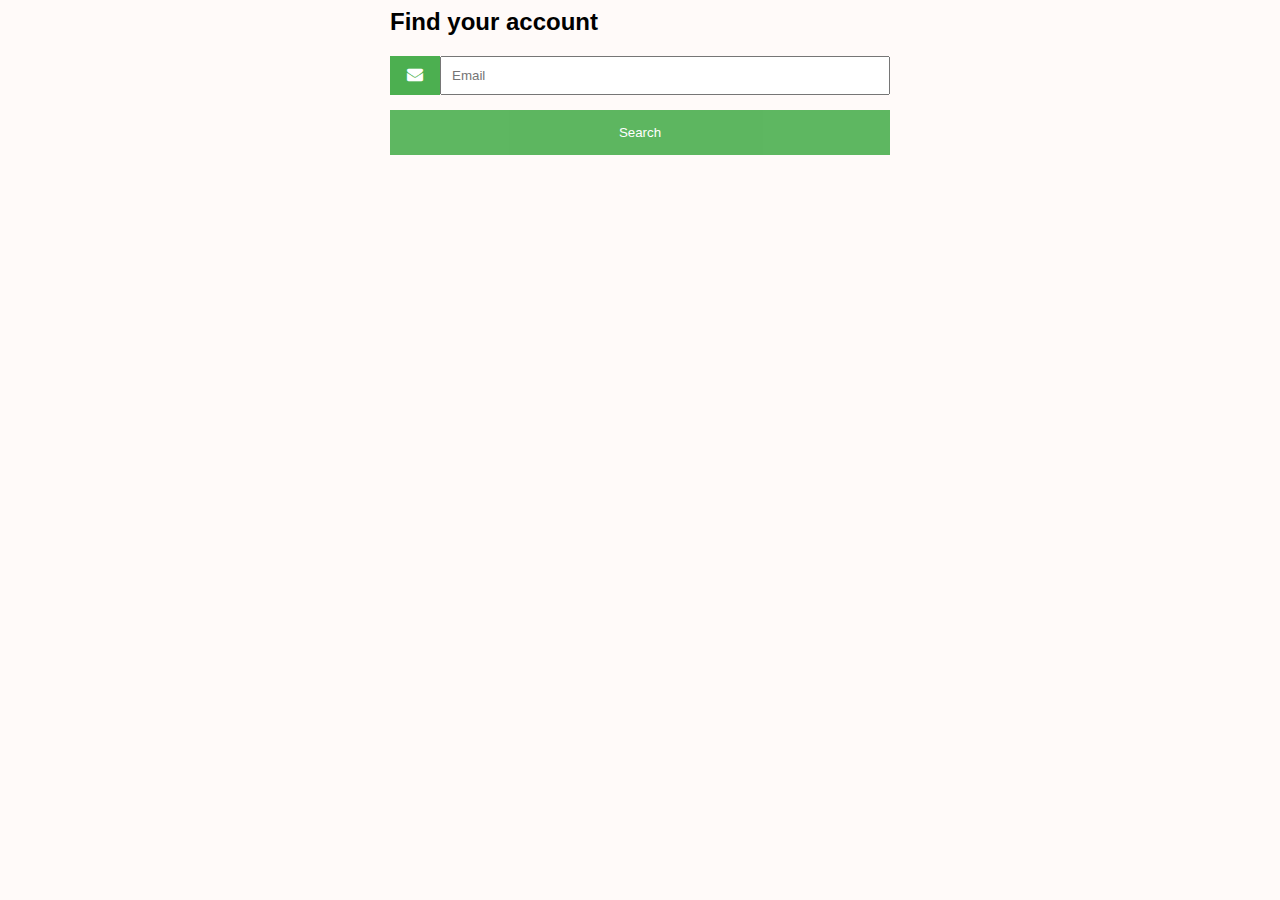
<file: ForgotPsswrdPage.html>
<html>
<!DOCTYPE html>
<html>
<head>
<title>Forgot Password | Sun Valley Clothing Official</title>
<meta name="viewport" content="width=device-width, initial-scale=1">
<!-- Add icon library -->
<link rel="stylesheet" href="https://cdnjs.cloudflare.com/ajax/libs/font-awesome/4.7.0/css/font-awesome.min.css">
<style>
body {font-family: Arial, Helvetica, sans-serif;}
* {box-sizing: border-box;}

.input-container {
    display: -ms-flexbox; /* IE10 */
    display: flex;
    width: 100%;
    margin-bottom: 15px;
}

.icon {
    padding: 10px;
    background: #4CAF50;
    color: white;
    min-width: 50px;
    text-align: center;
}

.input-field {
    width: 100%;
    padding: 10px;
    outline: none;
}

.input-field:focus {
    border: 2px solid dodgerblue;
}

/* Set a style for the submit button */
.btn {
    background-color: #4CAF50;
    color: white;
    padding: 15px 20px;
    border: none;
    cursor: pointer;
    width: 100%;
    opacity: 0.9;
}

.btn:hover {
    opacity: 1;
}
</style>
</head>
<body bgcolor="#fffaf9">

<form action="/action_page.php" style="max-width:500px;margin:auto">
  <h2>Find your account</h2>

  <div class="input-container">
    <i class="fa fa-envelope icon"></i>
    <input class="input-field" type="text" placeholder="Email" name="email">
  </div>

  <button type="submit" class="btn">Search</button>
</form>

</body>
</html>
</file>
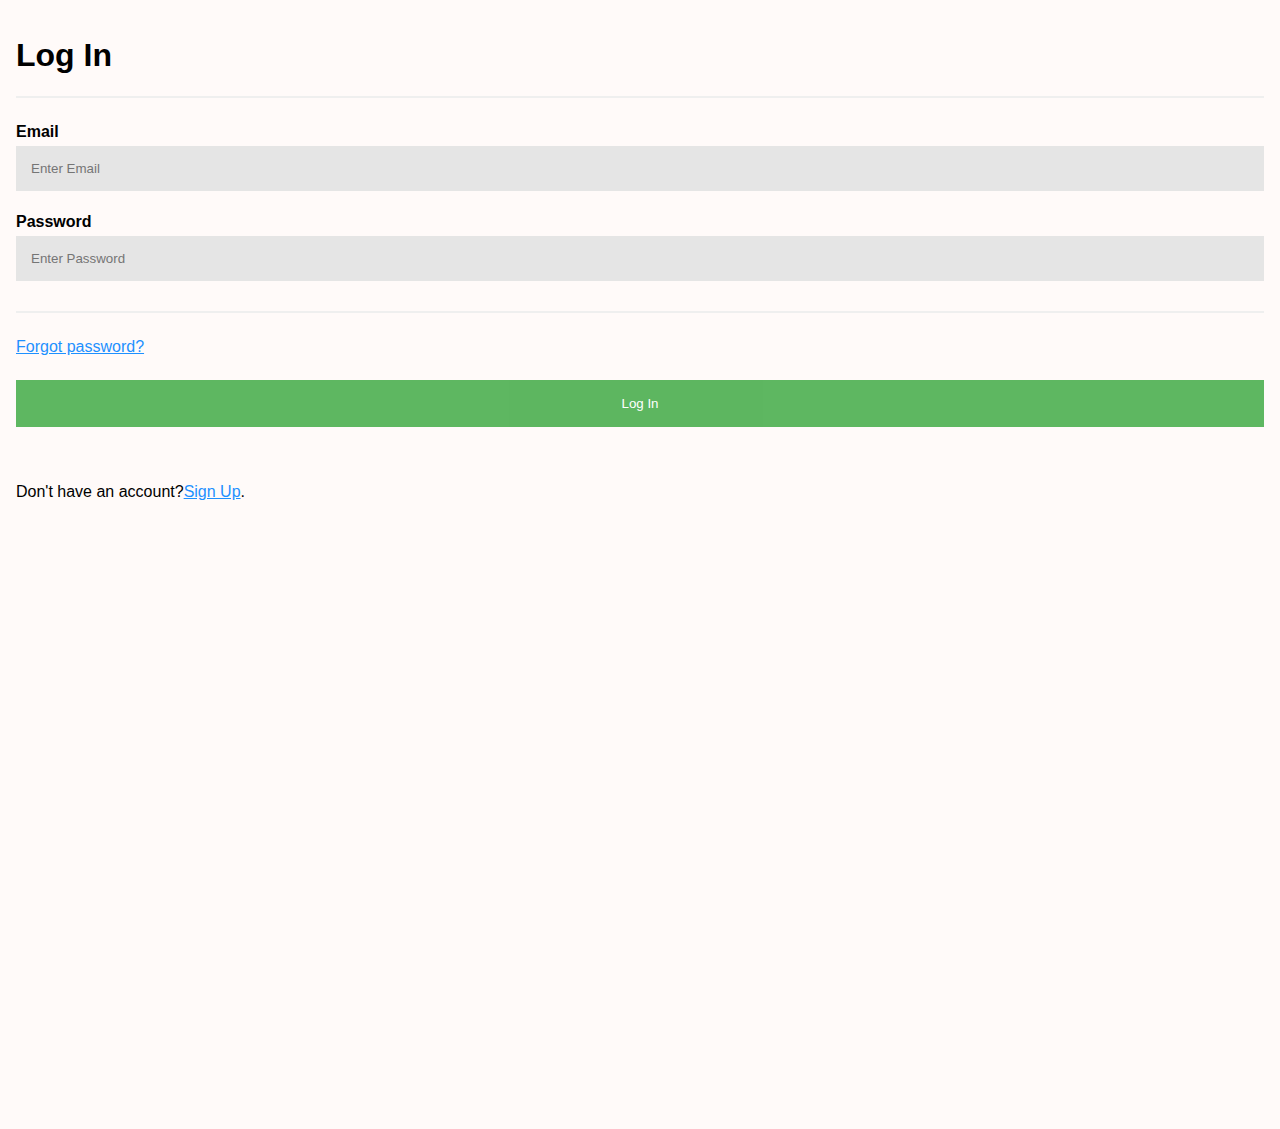
<file: LogInPage.html>
<!DOCTYPE html>
<html>
<head>
  <title>Log In | Sun Valley Clothing Official</title>
<meta name="viewport" content="width=device-width, initial-scale=1">
<style>
html,body {
  width: 100%;
  height: 112%;
  margin: 0%;
  padding: 0%;
  overflow-x: hidden;
  }
body {
    font-family: Arial, Helvetica, sans-serif;
    background-color: #fffaf9;
}

* {
    box-sizing: border-box;
}

/* Add padding to containers */
.container {
    padding: 16px;
    background-color: #fffaf9;
}

/* Full-width input fields */
input[type=text], input[type=password] {
    width: 100%;
    padding: 15px;
    margin: 5px 0 22px 0;
    display: inline-block;
    border: none;
    background: #e5e5e5;
}

input[type=text]:focus, input[type=password]:focus {
    background-color: #f1f1f1;
    outline: none;
}

/* Overwrite default styles of hr */
hr {
    border: 1px solid #efefef;
    margin-bottom: 25px;
}

/* Set a style for the submit button */
.registerbtn {
    background-color: #4CAF50;
    color: white;
    padding: 16px 20px;
    margin: 8px 0;
    border: none;
    cursor: pointer;
    width: 100%;
    opacity: 0.9;
}

.registerbtn:hover {
    opacity: 1;
}

/* Add a blue text color to links */
a {
    color: dodgerblue;
}

/* Set a grey background color and center the text of the "sign in" section */
.login {
    background-color: #f41313;
    text-align: center;
}
</style>
</head>
<body>

<form action="/action_page.php">
  <div class="container">
    <h1>Log In</h1>
    <hr>

    <label for="email"><b>Email</b></label>
    <input type="text" placeholder="Enter Email" name="email" required>

    <label for="psw"><b>Password</b></label>
    <input type="password" placeholder="Enter Password" name="psw" required>

    <hr>
<a href="#"><abbr title="Forgot password" class="initialism"><a href="ForgotPsswrdPage.html">Forgot password?</a></p>

    <button type="submit" class="registerbtn">Log In</button>
    <abbr title="Log In" class="initialism">
  </div>

  <div class="container signup">
    <P>Don't have an account?<a href="#"><abbr title="Sign Up" class="initialism"><a href="SignUpPage.html">Sign Up</a></a>.</p>
  </div>
</form>

</body>
</html>
</file>
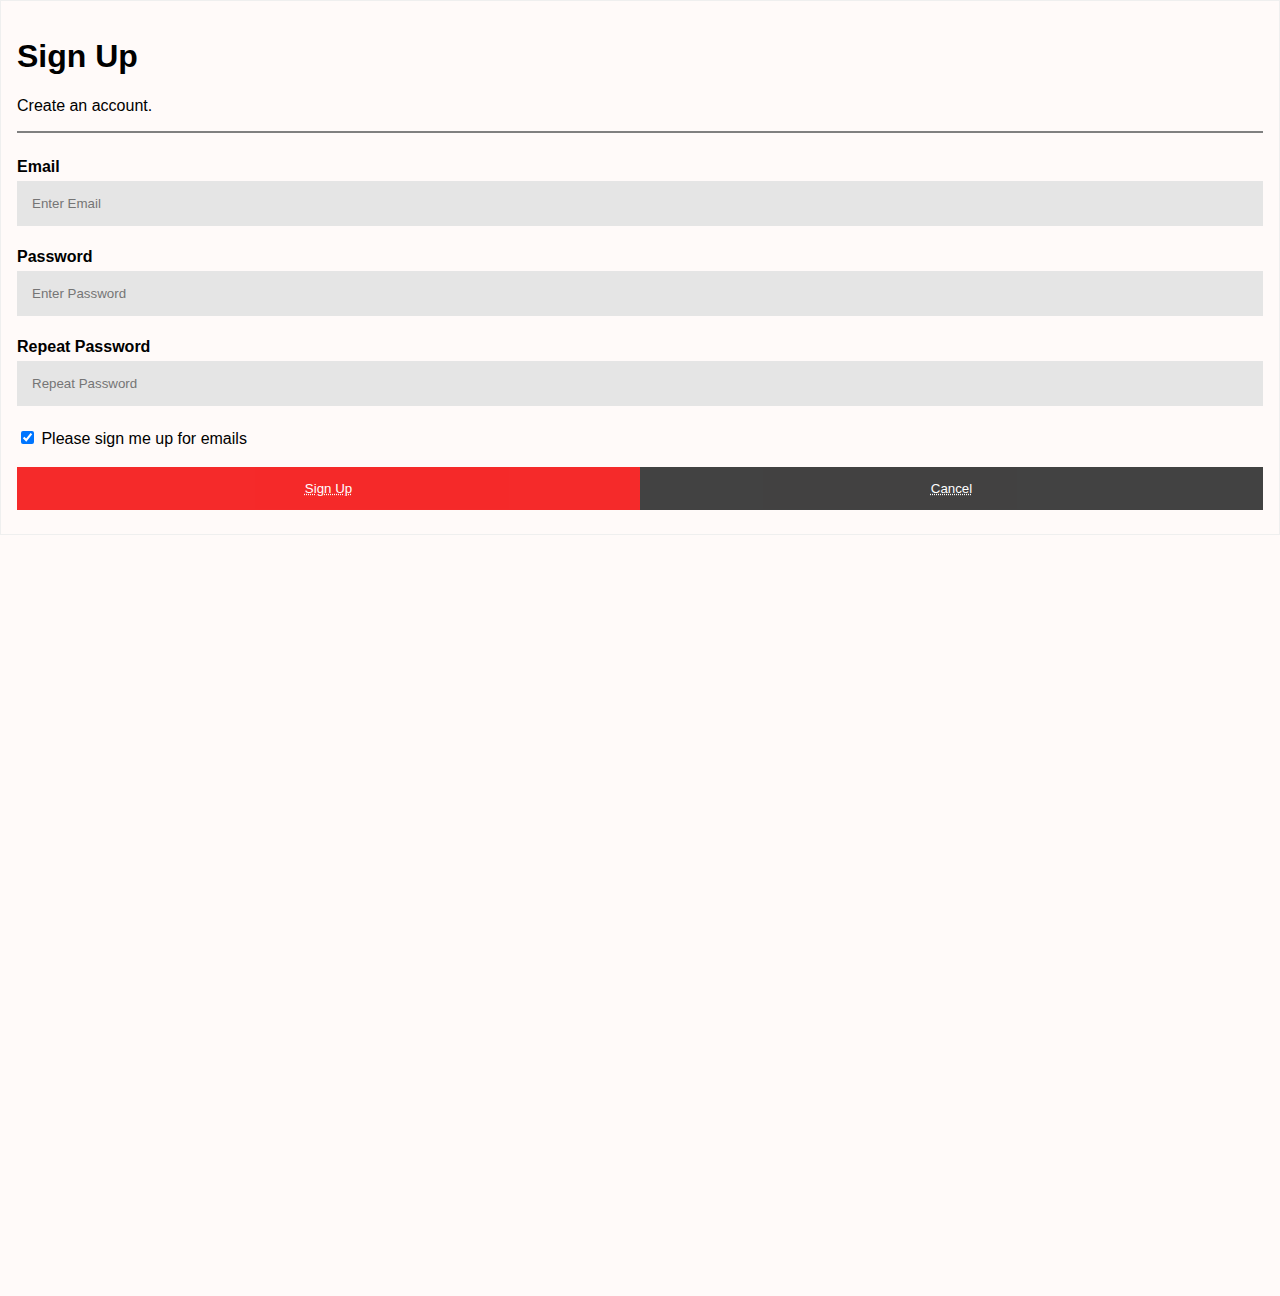
<file: SignUpPage.html>
<!DOCTYPE html>
<html>
<head>
<title>Sign Up | Sun Valley Clothing Official</title>
<style>
html,body {
  width: 100%;
  height: 120%;
  margin: 0%;
  padding: 0%;
  overflow-x: hidden;
  }
body {font-family: Arial, Helvetica, sans-serif;}
* {box-sizing: border-box}

/* Full-width input fields */
input[type=text], input[type=password] {
    width: 100%;
    padding: 15px;
    margin: 5px 0 22px 0;
    display: inline-block;
    border: none;
    background: #e5e5e5;
}

input[type=text]:focus, input[type=password]:focus {
    background-color: #ddd;
    outline: none;
}

hr {
    border: 1px solid ;
    margin-bottom: 25px;
}

/* Set a style for all buttons */
button {
    background-color: #f41313;
    color: white;
    padding: 14px 20px;
    margin: 8px 0;
    border: none;
    cursor: pointer;
    width: 100%;
    opacity: 0.9;
}

button:hover {
    opacity:1;
}

/* Extra styles for the cancel button */
.cancelbtn {
    padding: 14px 20px;
    background-color: #2E2E2E;
}

/* Float cancel and signup buttons and add an equal width */
.cancelbtn, .signupbtn {
  float: left;
  width: 50%;
}

/* Add padding to container elements */
.container {
    padding: 16px;
}

/* Clear floats */
.clearfix::after {
    content: "";
    clear: both;
    display: table;
}

/* Change styles for cancel button and signup button on extra small screens */
@media screen and (max-width: 200px) {
    .cancelbtn, .signupbtn {
       width: 100%;
    }
}
</style>
<body bgcolor="#fffaf9">

<form action="/action_page.php" style="border:1px solid #efefef">
  <div class="container">
    <h1>Sign Up</h1>
    <p>Create an account. </p>
    <hr>

    <label for="email"><b>Email</b></label>
    <input type="text" placeholder="Enter Email" name="email" required>

    <label for="psw"><b>Password</b></label>
    <input type="password" placeholder="Enter Password" name="psw" required>

    <label for="psw-repeat"><b>Repeat Password</b></label>
    <input type="password" placeholder="Repeat Password" name="psw-repeat" required>

    <label>
      <input type="checkbox" checked="checked" name=" Please sign me up for emails" style="margin-bottom:15px">  Please sign me up for emails
    </label>


    <div class="clearfix">
        <button type="submit" class="signupbtn"><abbr title="Sign Up" class="initialism">Sign Up</button>
      <button type="button" class="cancelbtn"><abbr title="Cancel" class="initialism">Cancel</button>
    </div>
  </div>
</form>

</body>
</html>
</file>
